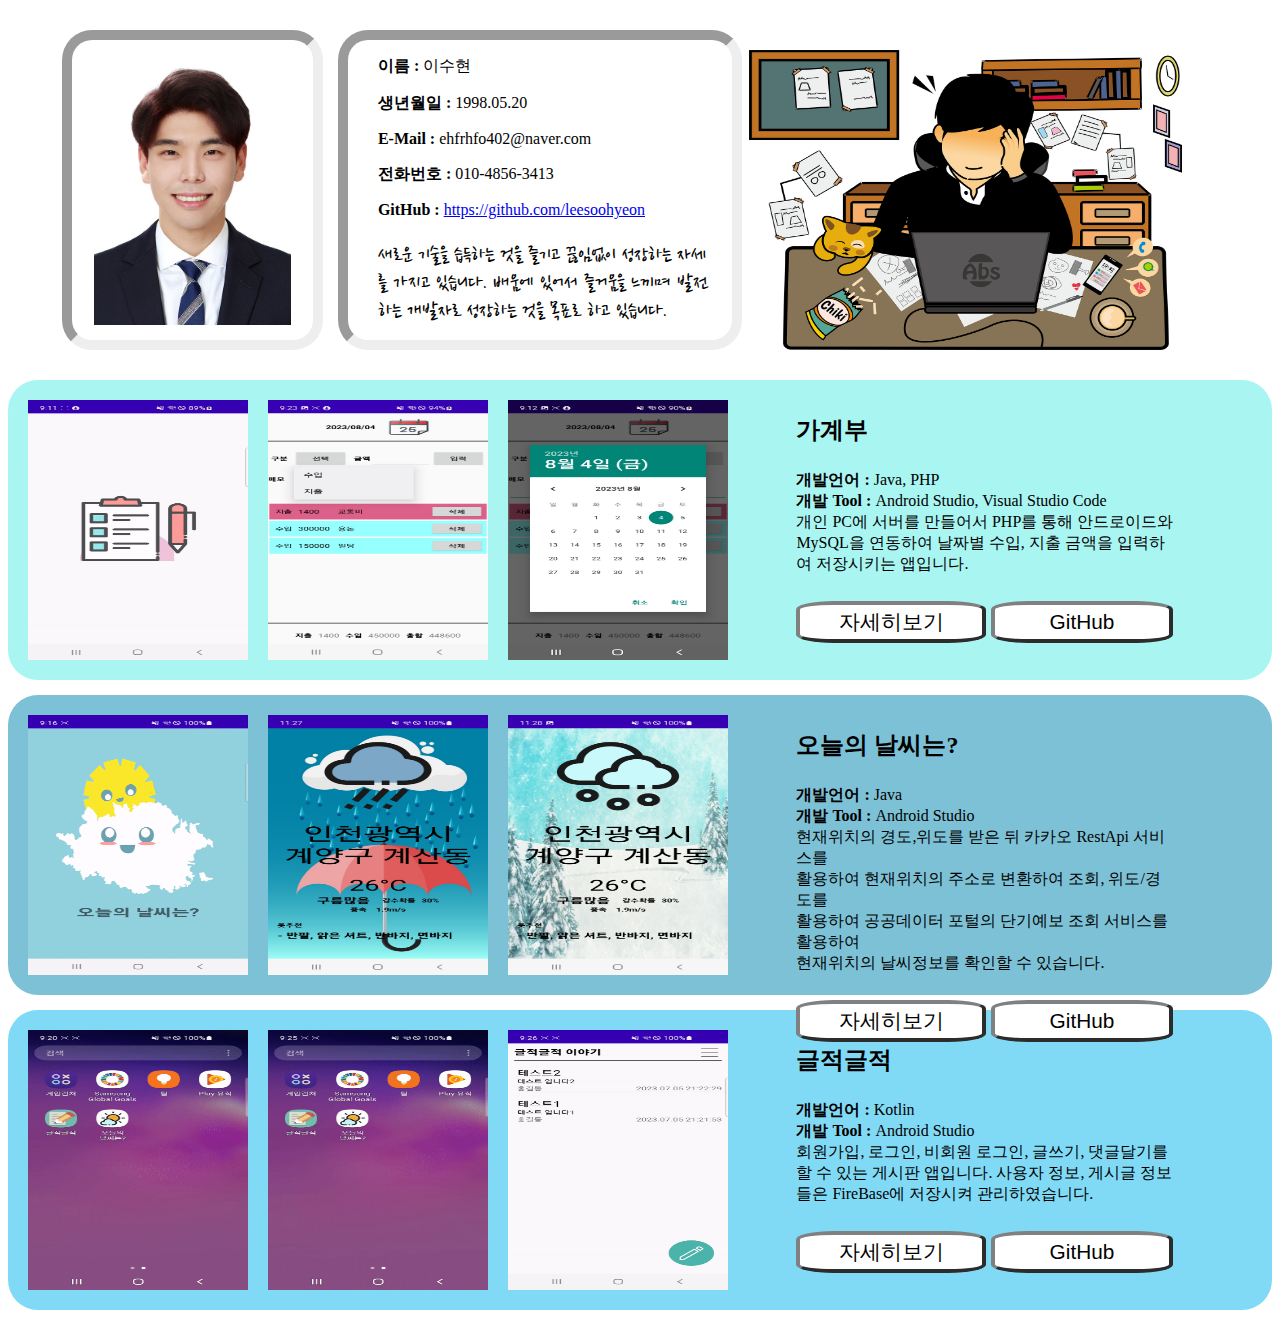
<file: index.html>
<!DOCTYPE html>
<html lang="en">

<head>
    <meta charset="UTF-8">
    <!-- <meta name="viewport" content="width=device-width, initial-scale=1.0"> -->
    <!-- <meta name="viewport"
        content="width=device-width, initial-scale=1.0, maximum-scale=1.0, minimum-scale=1.0, user-scalable=no, target-densitydpi=medium-dpi" /> -->
    <meta name="viewport" content="width=1400">
    <link rel="stylesheet" href="style.css" />
    <title>Document</title>
</head>

<body>
    <div class="main">

        <div class="mypicture">
            <div>
                <img src="images/lee.jpg" alt="My Picture">
            </div>

        </div>
        <div class="intro">
            <p><strong>이름 : </strong>이수현</p>
            <p><strong>생년월일 : </strong>1998.05.20</p>
            <p><strong>E-Mail : </strong>ehfrhfo402@naver.com</p>
            <p><strong>전화번호 : </strong>010-4856-3413</p>
            <p><strong>GitHub : </strong><a href="https://github.com/leesoohyeon">https://github.com/leesoohyeon</a></p>
            <p class="p_intro">새로운 기술을 습득하는 것을 즐기고 끊임없이 성장하는 자세를 가지고 있습니다.
                배움에 있어서 즐거움을 느끼며 발전하는 개발자로 성장하는 것을 목표로 하고 있습니다.
            </p>
        </div>
        <div class="computerimg">
            <img class="computerimg" src="images/computer.png">
        </div>
    </div>
    <div class="bg2">
        <div class="temp2">
            <img class="tempImg" src="accountbook_img/accountBook_play.gif">
            <img class="tempImg" src="accountbook_img/accountBook_main.jpg">
            <img class="tempImg" src="accountbook_img/accountBook_date.jpg">
            <!-- <div class="temp3">
                <img class="tempImg" src="images/temp.png">
            </div> -->
            <!-- <div class="temp">
                포폴설명1
            </div> -->
        </div>
        <div class="temp3">
            <p class="title">가계부</p>
            <p>
                <strong>개발언어 : </strong> Java, PHP <br>
                <strong>개발 Tool : </strong> Android Studio, Visual Studio Code<br>
                개인 PC에 서버를 만들어서 PHP를 통해 안드로이드와 MySQL을 연동하여
                날짜별 수입, 지출 금액을 입력하여 저장시키는 앱입니다.<br>
            </p>
            <button class="button" onclick="window.open('https://su-hyun07.tistory.com/17')">자세히보기</button>
            <button class="button1"
                onclick="window.open('https://github.com/leesoohyeon/android_DB_PHP.git')">GitHub</button>
        </div>
    </div>
    <div class="temp1">
        <div class="temp2">
            <img class="tempImg" src="gif/weather_main.gif">
            <img class="tempImg" src="images/weather_rain_img.jpg">
            <img class="tempImg" src="images/weather_snow_img.jpg">
            <!-- <div class="temp3">
                <img class="tempImg" src="images/temp.png">
            </div> -->
            <!-- <div class="temp">
                포폴설명1
            </div> -->
        </div>
        <div class="temp3">
            <p class="title">오늘의 날씨는?</p>
            <p>
                <strong>개발언어 : </strong> Java <br>
                <strong>개발 Tool : </strong> Android Studio <br>
                현재위치의 경도,위도를 받은 뒤 카카오 RestApi 서비스를<br>
                활용하여 현재위치의 주소로 변환하여 조회, 위도/경도를<br>
                활용하여 공공데이터 포털의 단기예보 조회 서비스를 활용하여<br>
                현재위치의 날씨정보를 확인할 수 있습니다.
            </p>
            <button class="button" onclick="window.open('https://su-hyun07.tistory.com/16')">자세히보기</button>
            <button class="button1"
                onclick="window.open('https://github.com/leesoohyeon/weather_api_call.git')">GitHub</button>
        </div>
    </div>
    <div class="bg3">
        <div class="temp2">
            <img class="tempImg" src="gif/main_video.gif">
            <img class="tempImg" src="gif/login_video.gif">
            <img class="tempImg" src="gif/user_write.gif">

            <!-- <div class="temp3">
                <img class="tempImg" src="images/temp.png">
            </div> -->
            <!-- <div class="temp">
                포폴설명1
            </div> -->
        </div>
        <div class="temp3">
            <p class="title">글적글적</p>
            <p>
                <strong>개발언어 : </strong> Kotlin <br>
                <strong>개발 Tool : </strong> Android Studio <br>
                회원가입, 로그인, 비회원 로그인, 글쓰기, 댓글달기를 <br> 할 수 있는 게시판 앱입니다.
                사용자 정보, 게시글 정보들은 FireBase에 저장시켜 관리하였습니다.
            </p>
            <button class="button" onclick="window.open('https://su-hyun07.tistory.com/15')">자세히보기</button>
            <button class="button1"
                onclick="window.open('https://github.com/leesoohyeon/Community.git')">GitHub</button>
        </div>
    </div>



</body>

</html>
</file>
<file: style.css>
@import url('https://fonts.googleapis.com/css2?family=Nanum+Pen+Script&display=swap');

.main{
    margin: 30px;
    width: auto;
    
    
}

.mypicture{
    border-radius: 30px;
    border:10px inset;
    display: inline-block;
    margin-left: 2%;
    /* position: absolute; */
    width: 20%;
    height: 300px;
    /* background-image: url("images/LeeSuHyun.jpg"); */
}

.mypicture div{
    display: flex;
    height: 100%;
    width: 100%;
    justify-content: center;
    align-items: center;
}

.mypicture div img{
    height: 90%;
}

.intro{
    border-radius: 30px;
    border:10px inset;
    display: inline-block;
    position: absolute;
    width: 30%;
    height: 300px;   
    margin-left: 15px;
}

.p_intro{
    margin-right: 25px;
    font-family: 'Nanum Pen Script', cursive;
    font-size: 22px;
 
}

.intro p{
    margin-left: 30px;
}

.button{
    width: 50%;
    height: 15%;
    border-radius: 20%;
    font-style:normal;
    font-size: 1.3em;
    background-color: white;
    border-color: gray;
    border-width: 4px;
    margin-top: 10px;
    float: left;
}
.button1{
    width: 48%;
    height: 15%;
    border-radius: 20%;
    font-style:normal;
    font-size: 1.3em;
    background-color: white;
    border-color: gray;
    border-width: 4px;
    margin-top: 10px;
    float: left;
    margin-left: 5px;
}

.title{
    font-size:x-large;
    font-weight: bold;
}

.computerimg{
    margin-top: 10px;
    margin-right: 30px;;
    width:60%;
    height:300px;
    float: right;
}


.temp {
    background: yellow;
    width: 30%;
    height: 170px;
    display: inline-block;
    margin: 20px;
}

.temp1{
    background:rgb(125, 193, 214); 
    width:100%; 
    height:300px;
    border-radius: 30px;
    /* text-align: center; */
    margin-bottom: 15px;
}

.bg2{
    background:#A9F5F2; 
    width:100%; 
    height:300px;
    border-radius: 30px;
    /* text-align: center; */
    margin-bottom: 15px;
}

.bg3{
    background:#81DAF5; 
    width:100%; 
    height:300px;
    border-radius: 30px;
    /* text-align: center; */
    margin-bottom: 15px;
}

.ttemp1{
    background:green; 
    width:100%; 
    height:300px;

}

.temp2{
    width:60%; 
    /* background:pink;  */
    float: left;
    height:280px;
    margin: 10px;
    text-align:center;
}

.temp3{
    width:30%; 
    height: 280px;
    float: left;
    margin: 10px;
    /* background:pink;  */
    /* text-align:center; */
}
.tempImg{
    float: left;
    height: 260px;
    margin: 10px; 
    width:29%; 
}

.temp4{
    height:500px; 
    width:500px; 
    background:red; 
    margin : 30px;
}
</file>
